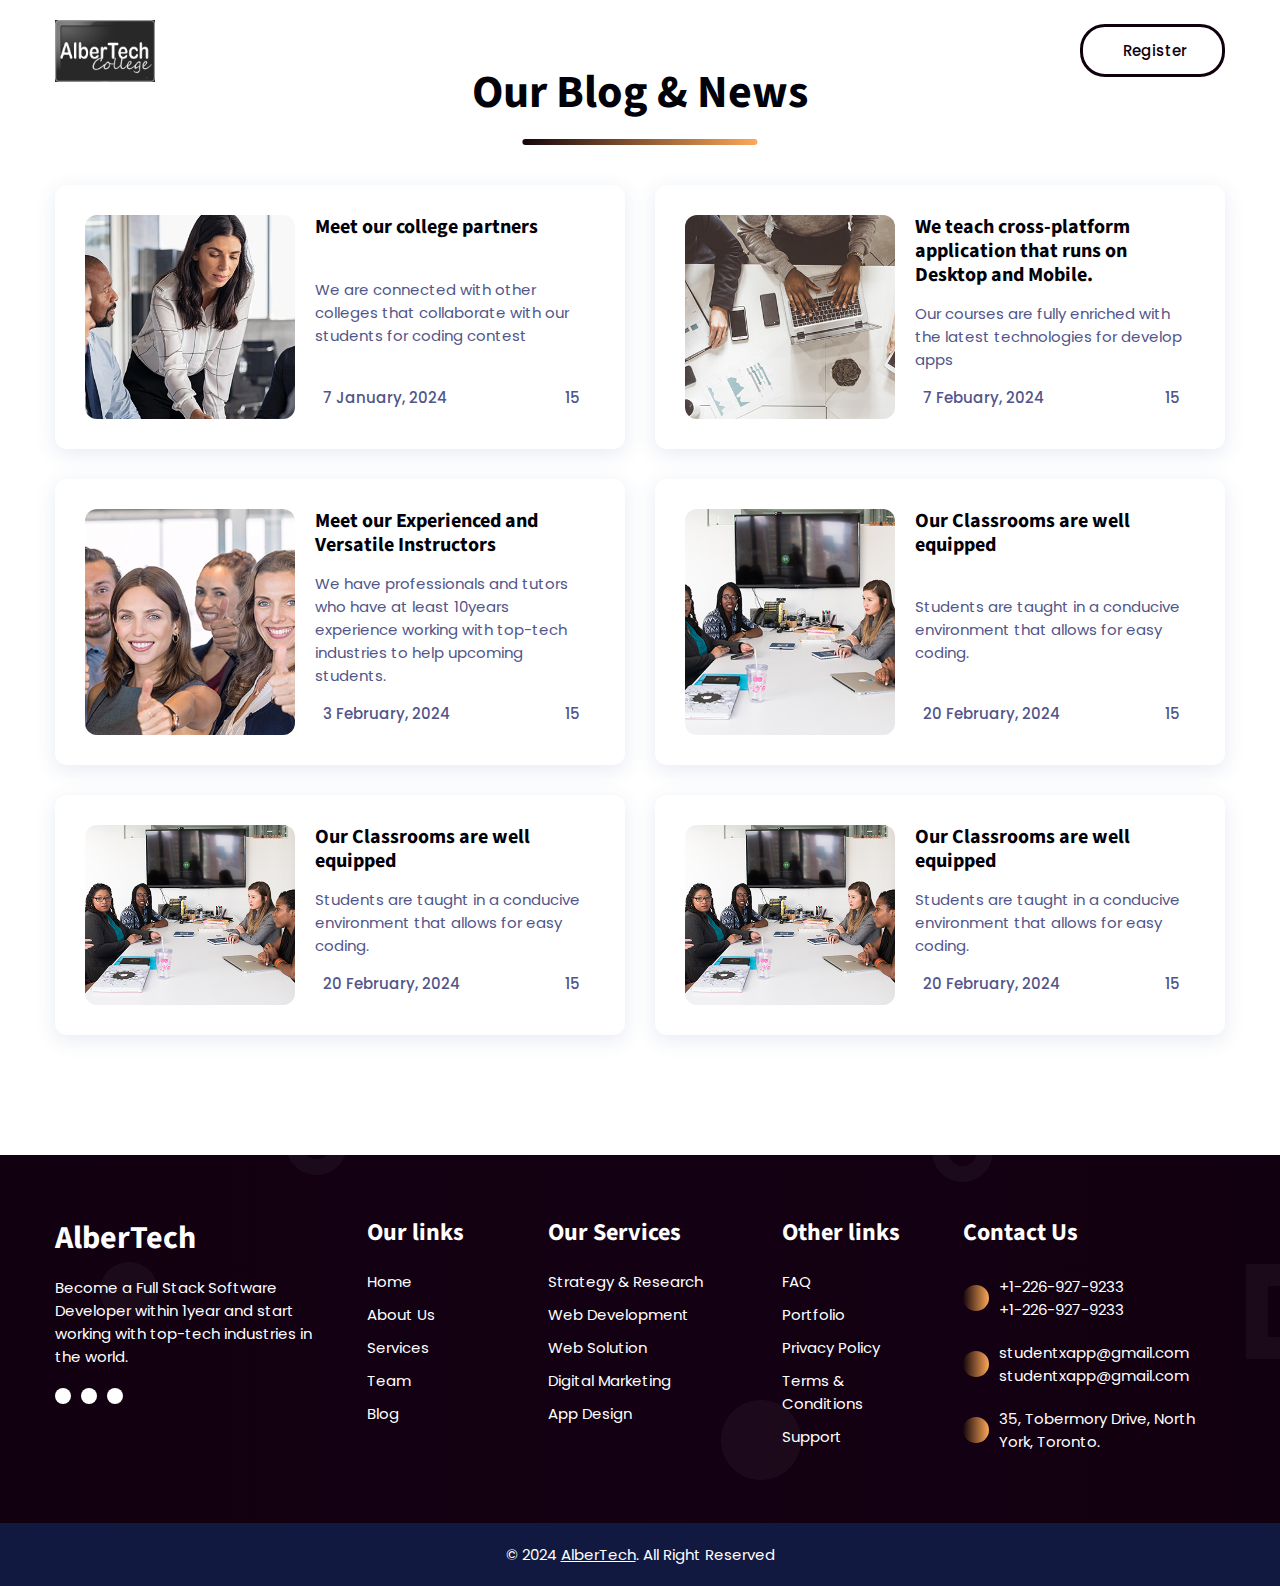
<file: blog.html>
<!DOCTYPE html>
<html lang="en">
<head>
  <meta charset="UTF-8">
  <meta http-equiv="X-UA-Compatible" content="IE=edge">
  <meta name="viewport" content="width=device-width, initial-scale=1.0">
  <title>Blog</title>

  <link rel="shortcut icon" href="./favicon.png" type="image/svg+xml">

  <link rel="stylesheet" href="./assets/css/style.css">

  <!-- 
    - google font link
  -->
  <link rel="preconnect" href="https://fonts.googleapis.com">
  <link rel="preconnect" href="https://fonts.gstatic.com" crossorigin>
  <link
    href="https://fonts.googleapis.com/css2?family=Poppins:wght@400;500;600&family=Source+Sans+Pro:wght@600;700&display=swap"
    rel="stylesheet">
</head>
    <body id="top">
        
      <!-- Header -->
      <header class="header" data-header>
        <div class="container">
    
          <div class="overlay" data-overlay></div>
    
          <a href="index.html">
            <h1 class="logo"><img src="favicon.png" alt="AlberTech" width="100" height="100"/></h1>
          </a>
    
          <nav class="navbar" data-navbar>
    
            <div class="navbar-top">
              <a href="index.html" class="logo">AlberTech College</a>
    
              <button class="nav-close-btn" aria-label="Close Menu" data-nav-close-btn>
                <ion-icon name="close-outline"></ion-icon>
              </button>
            </div>
    
            <ul class="navbar-list">
    
              <li class="navbar-item">
                <a href="#home" class="navbar-link" data-navbar-link>Home</a>
              </li>
    
              <li class="navbar-item">
                <a href="#about" class="navbar-link" data-navbar-link>About</a>
              </li>
    
              <li class="navbar-item">
                <a href="#courses" class="navbar-link" data-navbar-link>Courses</a>
              </li>
    
              <li class="navbar-item">
                <a href="#features" class="navbar-link" data-navbar-link>Features</a>
              </li>
    
              <li class="navbar-item">
                <a href="#blog" class="navbar-link" data-navbar-link>Projects</a>
              </li>
    
              <li class="navbar-item">
                <a href="#contact" class="navbar-link" data-navbar-link>Contact Us</a>
              </li>
    
            </ul>
    
          </nav>
    
          <a href="register.html" class="btn">
            <ion-icon name="chevron-forward-outline" aria-hidden="true"></ion-icon>
    
            <span>Register</span>
          </a>
    
          <button class="nav-open-btn" aria-label="Open Menu" data-nav-open-btn>
            <ion-icon name="menu-outline"></ion-icon>
          </button>
    
        </div>
      </header>


      <!-- Blog -->
      <main>
        <section class="section blog" id="blog">
          <div class="container">
            <h2 class="h2 section-title underline">Our Blog & News</h2>
            <ul class="blog-list" >
              <li>
                <div class="blog-card">
                  <figure class="banner">
                    <a href="page.html"> <!--link to new page content-->
                      <img src="./assets/images/blog-1.jpg" width="750" height="350" loading="lazy"
                        alt="Vestibulum massa arcu, consectetu pellentesque scelerisque." class="img-cover">
                    </a>
                  </figure>
                  <div class="content">
                    <h3 class="h3 title">
                      <a href="#">
                      Meet our college partners
                      </a>
                    </h3>
                    <p class="text">
                      We are connected with other colleges that collaborate with our students for coding contest
                    </p>
                    <div class="meta">
                      <div class="publish-date">
                        <ion-icon name="time-outline"></ion-icon>
                        <time datetime="2022-03-07">7 January, 2024</time>
                      </div>
                      <button class="comment" aria-label="Comment">
                        <ion-icon name="chatbubble-outline"></ion-icon>
                        <data value="15">15</data>
                      </button>
                      <button class="share" aria-label="Share">
                        <ion-icon name="share-social-outline"></ion-icon>
                      </button>
                    </div>
                  </div>
                </div>
              </li>
  
              <li>
                <div class="blog-card">
  
                  <figure class="banner">
                    <a href="page.html">
                      <img src="./assets/images/blog-2.jpg" width="750" height="350" loading="lazy"
                        alt="Quisque egestas iaculis felis eget placerat ut pulvinar mi." class="img-cover">
                    </a>
                  </figure>
  
                  <div class="content">
  
                    <h3 class="h3 title">
                      <a href="#">
                        We teach cross-platform application that runs on Desktop and Mobile.
                      </a>
                    </h3>
  
                    <p class="text">
                      Our courses are fully enriched with the latest technologies for develop apps
                    </p>
  
                    <div class="meta">
  
                      <div class="publish-date">
                        <ion-icon name="time-outline"></ion-icon>
  
                        <time datetime="2022-03-07">7 Febuary, 2024</time>
                      </div>
  
                      <button class="comment" aria-label="Comment">
                        <ion-icon name="chatbubble-outline"></ion-icon>
  
                        <data value="15">15</data>
                      </button>
  
                      <button class="share" aria-label="Share">
                        <ion-icon name="share-social-outline"></ion-icon>
                      </button>
  
                    </div>
  
            
                  </div>
  
                </div>
              </li>
  
              <li>
                <div class="blog-card">
  
                  <figure class="banner">
                    <a href="page.html">
                      <img src="./assets/images/blog-3.jpg" width="750" height="350" loading="lazy"
                        alt="Fusce sem ligula, imperdiet sed nisi sit amet, euismod posuere." class="img-cover">
                    </a>
                  </figure>
  
                  <div class="content">
  
                    <h3 class="h3 title">
                      <a href="#">
                        Meet our Experienced and Versatile Instructors
                      </a>
                    </h3>
  
                    <p class="text">
                      We have professionals and tutors who have at least 10years experience working with top-tech industries to help upcoming students. </p>
  
                    <div class="meta">
  
                      <div class="publish-date">
                        <ion-icon name="time-outline"></ion-icon>
  
                        <time datetime="2022-03-07">3 February, 2024</time>
                      </div>
  
                      <button class="comment" aria-label="Comment">
                        <ion-icon name="chatbubble-outline"></ion-icon>
  
                        <data value="15">15</data>
                      </button>
  
                      <button class="share" aria-label="Share">
                        <ion-icon name="share-social-outline"></ion-icon>
                      </button>
  
                    </div>
  
                  </div>
  
                </div>
              </li>
  
              <li>
                <div class="blog-card">
  
                  <figure class="banner">
                    <a href="page.html">
                      <img src="./assets/images/blog-4.jpg" width="750" height="350" loading="lazy"
                        alt="Donec feugiat mollis nisi in dignissim. Morbi sollicitudin quis." class="img-cover">
                    </a>
                  </figure>
  
                  <div class="content">
  
                    <h3 class="h3 title">
                      <a href="#">
                        Our Classrooms are well equipped
                      </a>
                    </h3>
  
                    <p class="text">
                      Students are taught in a conducive environment that allows for easy coding.
                    </p>
  
                    <div class="meta">
  
                      <div class="publish-date">
                        <ion-icon name="time-outline"></ion-icon>
  
                        <time datetime="2022-03-07">20 February, 2024</time>
                      </div>
  
                      <button class="comment" aria-label="Comment">
                        <ion-icon name="chatbubble-outline"></ion-icon>
  
                        <data value="15">15</data>
                      </button>
  
                      <button class="share" aria-label="Share">
                        <ion-icon name="share-social-outline"></ion-icon>
                      </button>
  
                    </div>
  
                  </div>
  
                </div>
              </li>
              <li>
                <div class="blog-card">
  
                  <figure class="banner">
                    <a href="page.html">
                      <img src="./assets/images/blog-4.jpg" width="750" height="350" loading="lazy"
                        alt="Donec feugiat mollis nisi in dignissim. Morbi sollicitudin quis." class="img-cover">
                    </a>
                  </figure>
  
                  <div class="content">
  
                    <h3 class="h3 title">
                      <a href="#">
                        Our Classrooms are well equipped
                      </a>
                    </h3>
  
                    <p class="text">
                      Students are taught in a conducive environment that allows for easy coding.
                    </p>
  
                    <div class="meta">
  
                      <div class="publish-date">
                        <ion-icon name="time-outline"></ion-icon>
  
                        <time datetime="2022-03-07">20 February, 2024</time>
                      </div>
  
                      <button class="comment" aria-label="Comment">
                        <ion-icon name="chatbubble-outline"></ion-icon>
  
                        <data value="15">15</data>
                      </button>
  
                      <button class="share" aria-label="Share">
                        <ion-icon name="share-social-outline"></ion-icon>
                      </button>
  
                    </div>
  
                  </div>
  
                </div>
              </li>

              <li>
                <div class="blog-card">
  
                  <figure class="banner">
                    <a href="page.html">
                      <img src="./assets/images/blog-4.jpg" width="750" height="350" loading="lazy"
                        alt="Donec feugiat mollis nisi in dignissim. Morbi sollicitudin quis." class="img-cover">
                    </a>
                  </figure>
  
                  <div class="content">
  
                    <h3 class="h3 title">
                      <a href="#">
                        Our Classrooms are well equipped
                      </a>
                    </h3>
  
                    <p class="text">
                      Students are taught in a conducive environment that allows for easy coding.
                    </p>
  
                    <div class="meta">
  
                      <div class="publish-date">
                        <ion-icon name="time-outline"></ion-icon>
  
                        <time datetime="2022-03-07">20 February, 2024</time>
                      </div>
  
                      <button class="comment" aria-label="Comment">
                        <ion-icon name="chatbubble-outline"></ion-icon>
  
                        <data value="15">15</data>
                      </button>
  
                      <button class="share" aria-label="Share">
                        <ion-icon name="share-social-outline"></ion-icon>
                      </button>
  
                    </div>
  
                  </div>
  
                </div>
              </li>
  
            </ul>
  
          </div>
        </section>

      </main>
    
       <!-- 
    - #FOOTER
  -->

  <footer class="footer" id="contact">

    <div class="footer-top section">
      <div class="container">

        <div class="footer-brand">

          <a href="#" class="logo">AlberTech</a>

          <p class="text">
            Become a Full Stack Software Developer within 1year and start working with top-tech industries in the world.
          </p>

          <ul class="social-list">

            <li>
              <a href="#" class="social-link">
                <ion-icon name="logo-facebook"></ion-icon>
              </a>
            </li>

            <li>
              <a href="#" class="social-link">
                <ion-icon name="logo-instagram"></ion-icon>
              </a>
            </li>

            <li>
              <a href="#" class="social-link">
                <ion-icon name="logo-twitter"></ion-icon>
              </a>
            </li>

          </ul>

        </div>

        <ul class="footer-list">

          <li>
            <p class="footer-list-title">Our links</p>
          </li>

          <li>
            <a href="#" class="footer-link">Home</a>
          </li>

          <li>
            <a href="#" class="footer-link">About Us</a>
          </li>

          <li>
            <a href="#" class="footer-link">Services</a>
          </li>

          <li>
            <a href="#" class="footer-link">Team</a>
          </li>

          <li>
            <a href="#" class="footer-link">Blog</a>
          </li>

        </ul>

        <ul class="footer-list">

          <li>
            <p class="footer-list-title">Our Services</p>
          </li>

          <li>
            <a href="#" class="footer-link">Strategy & Research</a>
          </li>

          <li>
            <a href="#" class="footer-link">Web Development</a>
          </li>

          <li>
            <a href="#" class="footer-link">Web Solution</a>
          </li>

          <li>
            <a href="#" class="footer-link">Digital Marketing</a>
          </li>

          <li>
            <a href="#" class="footer-link">App Design</a>
          </li>

        </ul>

        <ul class="footer-list">

          <li>
            <p class="footer-list-title">Other links</p>
          </li>

          <li>
            <a href="#" class="footer-link">FAQ</a>
          </li>

          <li>
            <a href="#" class="footer-link">Portfolio</a>
          </li>

          <li>
            <a href="#" class="footer-link">Privacy Policy</a>
          </li>

          <li>
            <a href="#" class="footer-link">Terms & Conditions</a>
          </li>

          <li>
            <a href="#" class="footer-link">Support</a>
          </li>

        </ul>

        <ul class="footer-list">

          <li>
            <p class="footer-list-title">Contact Us</p>
          </li>

          <li class="footer-item">

            <div class="footer-item-icon">
              <ion-icon name="call"></ion-icon>
            </div>

            <div>
              <a href="tel:+12269279233" class="footer-item-link">+1-226-927-9233</a>
              <a href="tel:+12269279233" class="footer-item-link">+1-226-927-9233</a>
            </div>

          </li>

          <li class="footer-item">

            <div class="footer-item-icon">
              <ion-icon name="mail"></ion-icon>
            </div>

            <div>
              <a href="mailto:studentxapp@gmail.com" class="footer-item-link">studentxapp@gmail.com</a>
              <a href="mailto:studentxapp@gmail.com" class="footer-item-link">studentxapp@gmail.com</a>
            </div>

          </li>

          <li class="footer-item">

            <div class="footer-item-icon">
              <ion-icon name="location"></ion-icon>
            </div>

            <address class="footer-item-link">
              35, Tobermory Drive, North York, Toronto.
            </address>

          </li>

        </ul>

      </div>
    </div>

    <div class="footer-bottom">
      <p class="copyright">
        &copy; 2024 <a href="#" class="copyright-link">AlberTech</a>. All Right Reserved
      </p>
    </div>

  </footer>

    </body>
</html>
</file>
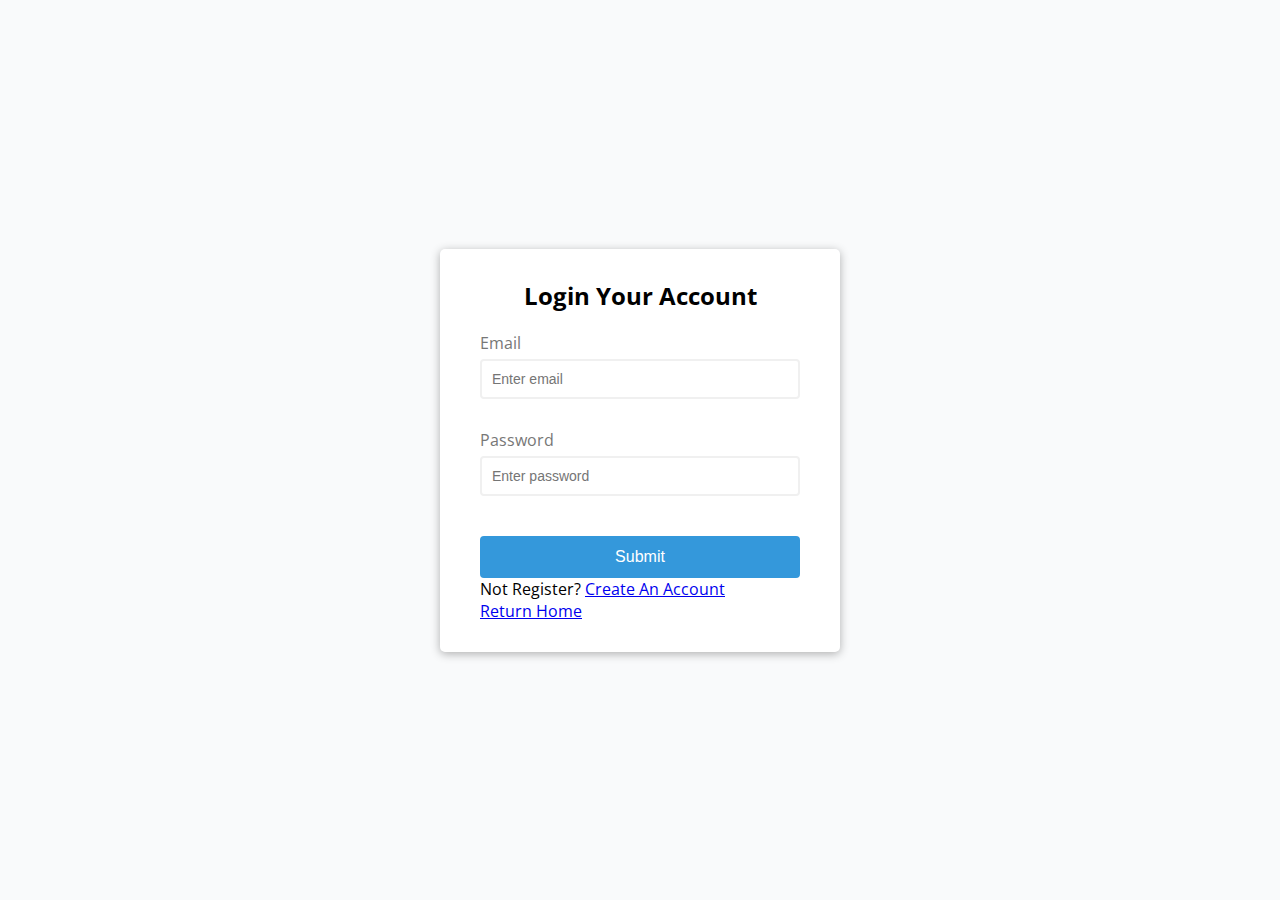
<file: login.html>
<!DOCTYPE html>
<html lang="en">

<head>
  <meta charset="UTF-8">
  <meta http-equiv="X-UA-Compatible" content="IE=edge">
  <meta name="viewport" content="width=device-width, initial-scale=1.0">
  <title>Login Portal - A Coding Camp</title>

  <link rel="shortcut icon" href="./favicon.png" type="image/svg+xml">

  <link rel="stylesheet" href="./assets/css/form.css">

  <!-- 
    - google font link
  -->
  <link rel="preconnect" href="https://fonts.googleapis.com">
  <link rel="preconnect" href="https://fonts.gstatic.com" crossorigin>
  <link
    href="https://fonts.googleapis.com/css2?family=Poppins:wght@400;500;600&family=Source+Sans+Pro:wght@600;700&display=swap"
    rel="stylesheet">
</head>

<body id="top">




    <div class="container">
      <form id="form" class="form">
        <h2>Login Your Account</h2>
        
        <div class="form-control">
          <label for="email">Email</label>
          <input type="text" id="email" placeholder="Enter email" />
          <small>Error Message</small>
        </div>
        <div class="form-control">
          <label for="password">Password</label>
          <input type="password" id="password" placeholder="Enter password" />
          <small>Error Message</small>
        </div>
    
        <button>Submit</button>
        Not Register? <a href="register.html">Create An Account</a><br />
        <a href="index.html">Return Home </a>
      </form>
    </div>
    <script src="script.js"></script>
  </body>
</html>
</file>
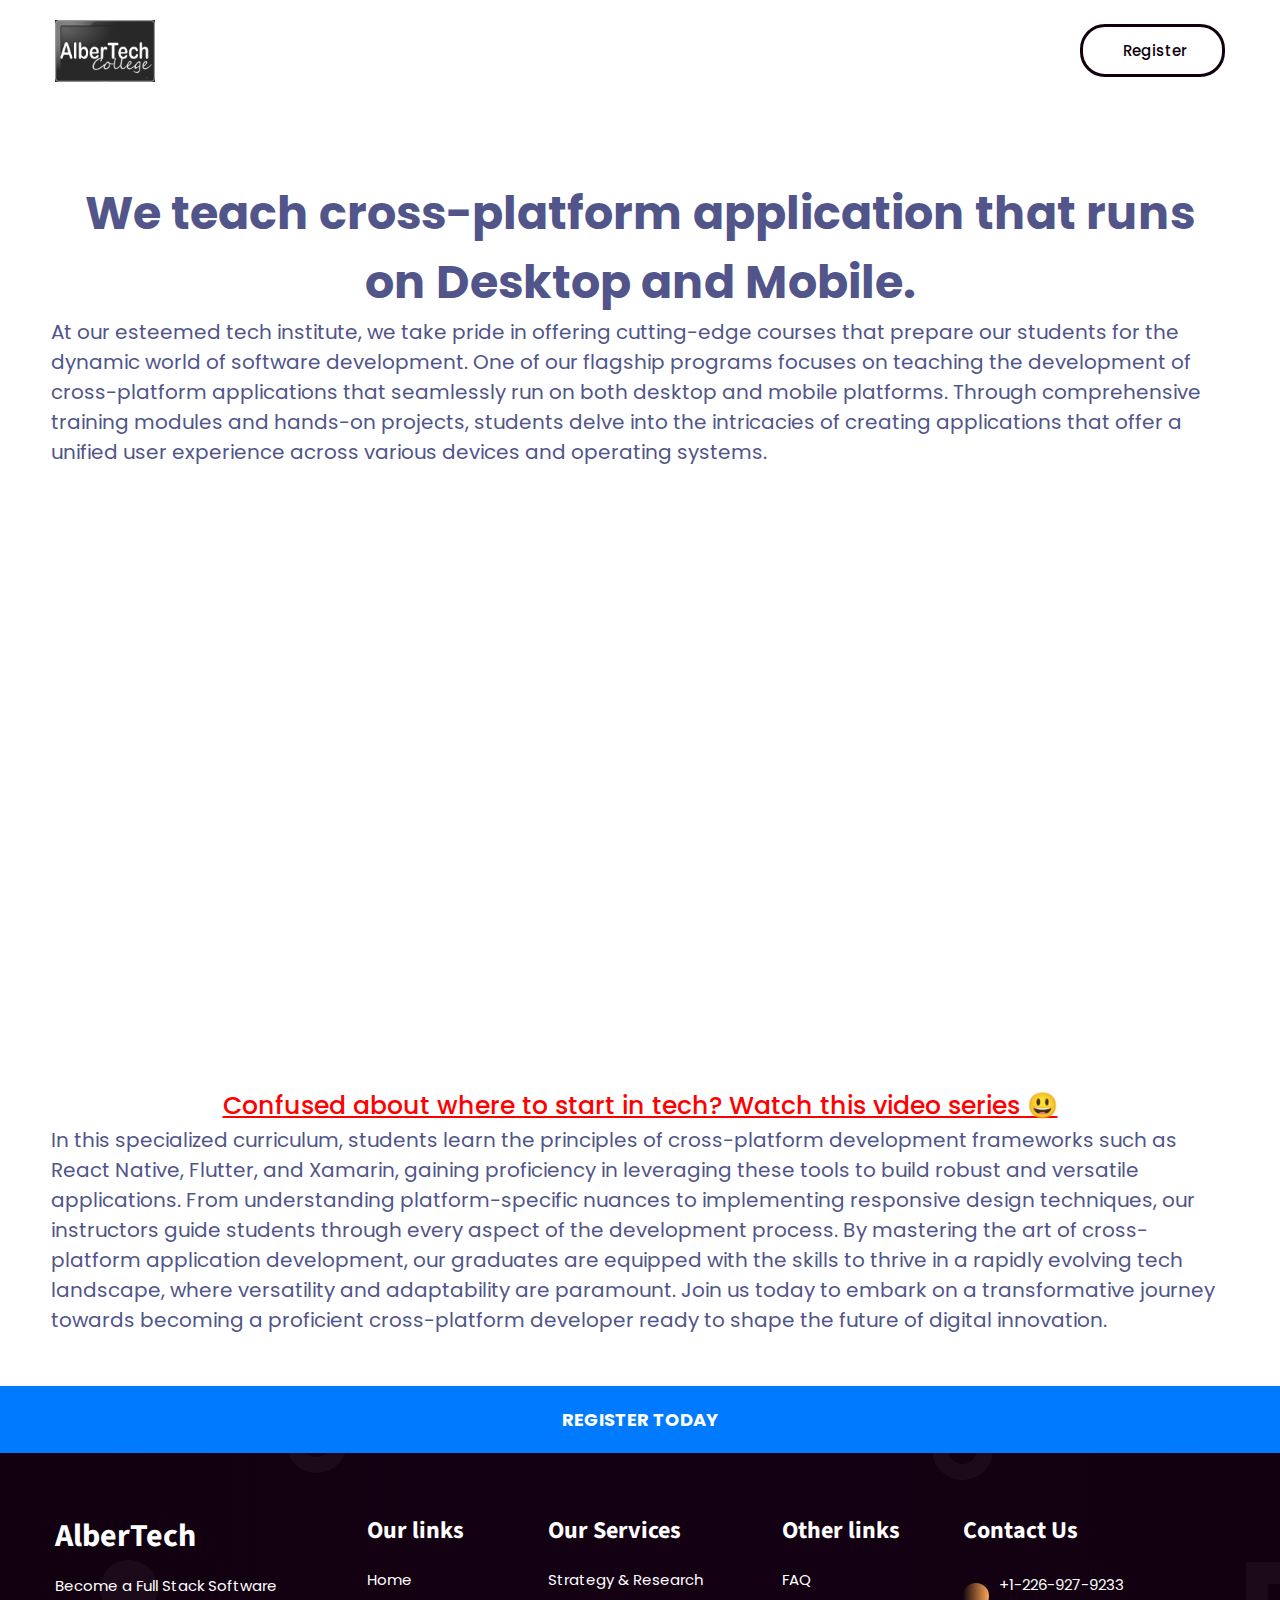
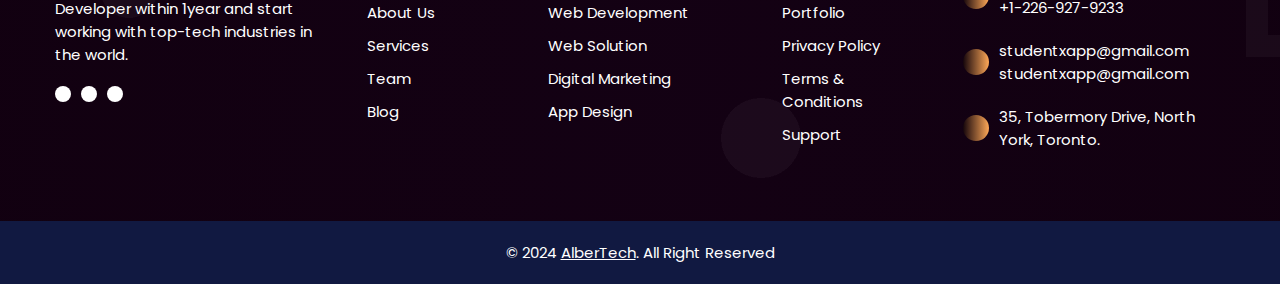
<file: page.html>
<!DOCTYPE html>
<html lang="en">
  <head>
    <meta charset="UTF-8" />
    <meta http-equiv="X-UA-Compatible" content="IE=edge" />
    <meta name="viewport" content="width=device-width, initial-scale=1.0" />
    <title>Blog</title>

    <link rel="shortcut icon" href="./favicon.png" type="image/svg+xml" />

    <link rel="stylesheet" href="./assets/css/style.css" />

    <!-- 
    - google font link
  -->
    <link rel="preconnect" href="https://fonts.googleapis.com" />
    <link rel="preconnect" href="https://fonts.gstatic.com" crossorigin />
    <link
      href="https://fonts.googleapis.com/css2?family=Poppins:wght@400;500;600&family=Source+Sans+Pro:wght@600;700&display=swap"
      rel="stylesheet"
    />
  </head>

  <body id="top">
    <!-- 
    - #HEADER
  -->

    <header class="header" data-header>
      <div class="container">
        <div class="overlay" data-overlay></div>

        <a href="index.html">
          <h1 class="logo">
            <img src="favicon.png" alt="AlberTech" width="100" height="100" />
          </h1>
        </a>

        <nav class="navbar" data-navbar>
          <div class="navbar-top">
            <a href="index.html" class="logo">AlberTech College</a>

            <button
              class="nav-close-btn"
              aria-label="Close Menu"
              data-nav-close-btn
            >
              <ion-icon name="close-outline"></ion-icon>
            </button>
          </div>

          <ul class="navbar-list">
            <li class="navbar-item">
              <a href="#home" class="navbar-link" data-navbar-link>Home</a>
            </li>

            <li class="navbar-item">
              <a href="#about" class="navbar-link" data-navbar-link>About</a>
            </li>

            <li class="navbar-item">
              <a href="#courses" class="navbar-link" data-navbar-link
                >Courses</a
              >
            </li>

            <li class="navbar-item">
              <a href="#features" class="navbar-link" data-navbar-link
                >Features</a
              >
            </li>

            <li class="navbar-item">
              <a href="#blog" class="navbar-link" data-navbar-link>Projects</a>
            </li>

            <li class="navbar-item">
              <a href="#contact" class="navbar-link" data-navbar-link
                >Contact Us</a
              >
            </li>
          </ul>
        </nav>

        <a href="register.html" class="btn">
          <ion-icon
            name="chevron-forward-outline"
            aria-hidden="true"
          ></ion-icon>

          <span>Register</span>
        </a>

        <button class="nav-open-btn" aria-label="Open Menu" data-nav-open-btn>
          <ion-icon name="menu-outline"></ion-icon>
        </button>
      </div>
    </header>

    <section id="page-body">
            <h1>
                We teach cross-platform application that runs on Desktop and Mobile.
            </h1>

            <p>

            At our esteemed tech institute, we take pride in offering cutting-edge courses that prepare our students for the dynamic world of software development. One of our flagship programs focuses on teaching the development of cross-platform applications that seamlessly run on both desktop and mobile platforms. Through comprehensive training modules and hands-on projects, students delve into the intricacies of creating applications that offer a unified user experience across various devices and operating systems.
            </p>

            <!-- Add the YouTube video below -->
           <figure>
            <div class="video-container">
                <iframe width="760" height="560" src="https://www.youtube.com/embed/CxD-pl3JBNE?si=VLenjxOjWU2rKRYi&autoplay=1&loop=1" title="YouTube video player" frameborder="0" allow="accelerometer; autoplay; clipboard-write; encrypted-media; gyroscope; picture-in-picture; web-share" allowfullscreen></iframe>
                </div>
            </figure> 
            <figcaption>
                Confused about where to start in tech? Watch this video series 😃
            </figcaption>
            <p>
                
                In this specialized curriculum, students learn the principles of cross-platform development frameworks such as React Native, Flutter, and Xamarin, gaining proficiency in leveraging these tools to build robust and versatile applications. From understanding platform-specific nuances to implementing responsive design techniques, our instructors guide students through every aspect of the development process. By mastering the art of cross-platform application development, our graduates are equipped with the skills to thrive in a rapidly evolving tech landscape, where versatility and adaptability are paramount. Join us today to embark on a transformative journey towards becoming a proficient cross-platform developer ready to shape the future of digital innovation.
            </p>
        </section>

        <a href="register.html" class="btn-start">
            <!-- <ion-icon name="chevron-forward-outline" aria-hidden="true"></ion-icon> -->
            <span>Register today</span>
          </a>

    <!-- 
    - #FOOTER
  -->

    <footer class="footer" id="contact">

    <div class="footer-top section">
      <div class="container">

        <div class="footer-brand">

          <a href="#" class="logo">AlberTech</a>

          <p class="text">
            Become a Full Stack Software Developer within 1year and start working with top-tech industries in the world.
          </p>

          <ul class="social-list">

            <li>
              <a href="#" class="social-link">
                <ion-icon name="logo-facebook"></ion-icon>
              </a>
            </li>

            <li>
              <a href="#" class="social-link">
                <ion-icon name="logo-instagram"></ion-icon>
              </a>
            </li>

            <li>
              <a href="#" class="social-link">
                <ion-icon name="logo-twitter"></ion-icon>
              </a>
            </li>

          </ul>

        </div>

        <ul class="footer-list">

          <li>
            <p class="footer-list-title">Our links</p>
          </li>

          <li>
            <a href="#" class="footer-link">Home</a>
          </li>

          <li>
            <a href="#" class="footer-link">About Us</a>
          </li>

          <li>
            <a href="#" class="footer-link">Services</a>
          </li>

          <li>
            <a href="#" class="footer-link">Team</a>
          </li>

          <li>
            <a href="#" class="footer-link">Blog</a>
          </li>

        </ul>

        <ul class="footer-list">

          <li>
            <p class="footer-list-title">Our Services</p>
          </li>

          <li>
            <a href="#" class="footer-link">Strategy & Research</a>
          </li>

          <li>
            <a href="#" class="footer-link">Web Development</a>
          </li>

          <li>
            <a href="#" class="footer-link">Web Solution</a>
          </li>

          <li>
            <a href="#" class="footer-link">Digital Marketing</a>
          </li>

          <li>
            <a href="#" class="footer-link">App Design</a>
          </li>

        </ul>

        <ul class="footer-list">

          <li>
            <p class="footer-list-title">Other links</p>
          </li>

          <li>
            <a href="#" class="footer-link">FAQ</a>
          </li>

          <li>
            <a href="#" class="footer-link">Portfolio</a>
          </li>

          <li>
            <a href="#" class="footer-link">Privacy Policy</a>
          </li>

          <li>
            <a href="#" class="footer-link">Terms & Conditions</a>
          </li>

          <li>
            <a href="#" class="footer-link">Support</a>
          </li>

        </ul>

        <ul class="footer-list">

          <li>
            <p class="footer-list-title">Contact Us</p>
          </li>

          <li class="footer-item">

            <div class="footer-item-icon">
              <ion-icon name="call"></ion-icon>
            </div>

            <div>
              <a href="tel:+12269279233" class="footer-item-link">+1-226-927-9233</a>
              <a href="tel:+12269279233" class="footer-item-link">+1-226-927-9233</a>
            </div>

          </li>

          <li class="footer-item">

            <div class="footer-item-icon">
              <ion-icon name="mail"></ion-icon>
            </div>

            <div>
              <a href="mailto:studentxapp@gmail.com" class="footer-item-link">studentxapp@gmail.com</a>
              <a href="mailto:studentxapp@gmail.com" class="footer-item-link">studentxapp@gmail.com</a>
            </div>

          </li>

          <li class="footer-item">

            <div class="footer-item-icon">
              <ion-icon name="location"></ion-icon>
            </div>

            <address class="footer-item-link">
              35, Tobermory Drive, North York, Toronto.
            </address>

          </li>

        </ul>

      </div>
    </div>

    <div class="footer-bottom">
      <p class="copyright">
        &copy; 2024 <a href="#" class="copyright-link">AlberTech</a>. All Right Reserved
      </p>
    </div>

  </footer>
  </body>
</html>
</file>
<file: assets/css/style.css>
:root {
  /**
   * colors
   */

  --st-patricks-blue: hsl(240, 82%, 2%);
  --amaranth-purple: hsl(335, 88%, 38%);
  --royal-blue-dark: #10000e;
  --chrome-yellow: hsl(39, 100%, 52%);
  --space-cadet-1: hsl(230, 41%, 25%);
  --space-cadet-2: hsl(230, 59%, 16%);
  --winter-sky_50: hsla(335, 87%, 53%, 0.5);
  --purple-navy: hsl(236, 26%, 43%);
  --ksu-purple: hsl(300, 90%, 4%);
  --winter-sky: hsl(335, 87%, 53%);
  --razzmatazz: hsl(336, 60%, 5%);
  --platinum: hsl(0, 0%, 90%);
  --black_70: hsla(0, 0%, 0%, 0.7);
  --rajah: hsl(29, 99%, 67%);
  --white: hsl(0, 0%, 100%);

  --gradient-1: linear-gradient(
    90deg,
    var(--royal-blue-dark) 0,
    var(--ksu-purple) 51%,
    var(--royal-blue-dark)
  );
  --gradient-2: linear-gradient(90deg, var(--razzmatazz), var(--rajah));

  /**
   * typography
   */

  --ff-source-sans-pro: "Source Sans Pro", sans-serif;
  --ff-poppins: "Poppins", sans-serif;

  --fs-1: 4.2rem;
  --fs-2: 3.8rem;
  --fs-3: 3.2rem;
  --fs-4: 2.5rem;
  --fs-5: 2.4rem;
  --fs-6: 2rem;
  --fs-7: 1.8rem;
  --fs-8: 1.5rem;

  --fw-500: 500;
  --fw-600: 600;
  --fw-700: 700;

  /**
   * border radius
   */

  --radius-4: 4px;
  --radius-12: 12px;

  /**
   * spacing
   */

  --section-padding: 60px;

  /**
   * transition
   */

  --transition-1: 0.15s ease;
  --transition-2: 0.35s ease;
  --cubic-in: cubic-bezier(0.51, 0.03, 0.64, 0.28);
  --cubic-out: cubic-bezier(0.33, 0.85, 0.56, 1.02);

  /**
   * shadow
   */

  --shadow: 0 5px 20px 1px hsla(220, 63%, 33%, 0.1);
}

/*-----------------------------------*\
  #RESET
\*-----------------------------------*/

*,
*::before,
*::after {
  margin: 0;
  padding: 0;
  box-sizing: border-box;
}

li {
  list-style: none;
}

a {
  text-decoration: none;
}

a,
img,
span,
input,
button,
ion-icon {
  display: block;
}

button,
input {
  background: none;
  border: none;
  font: inherit;
}

button {
  cursor: pointer;
}

input {
  width: 100%;
}

ion-icon {
  pointer-events: none;
}

img {
  height: auto;
}

address {
  font-style: normal;
}

html {
  font-family: var(--ff-poppins);
  font-size: 10px;
  scroll-behavior: smooth;
}

body {
  background-color: var(--white);
  color: var(--purple-navy);
  font-size: 1.6rem;
}

::-webkit-scrollbar {
  width: 10px;
}

::-webkit-scrollbar-track {
  background-color: hsl(0, 0%, 95%);
}

::-webkit-scrollbar-thumb {
  background-color: hsl(0, 0%, 80%);
}

::-webkit-scrollbar-thumb:hover {
  background-color: hsl(0, 0%, 70%);
}

/*-----------------------------------*\
  #REUSED STYLE
\*-----------------------------------*/

.container {
  padding-inline: 15px;
}

.h2,
.h3 {
  font-family: var(--ff-source-sans-pro);
}

.btn {
  background-color: rgb(255, 255, 255);
  background-size: 200%;
  color: #10000e;
  padding: 12px 35px;
  font-size: var(--fs-8);
  font-weight: var(--fw-500);
  border-radius: 25px;
  border: solid;
  border-color: #10000e;
  transition: var(--transition-2);
}

.btn:is(:hover, :focus) {
  background-position: right;
}

.w-100 {
  width: 100%;
  border-radius: 90px;
}

.banner-animation {
  animation: waveAnim 2s linear infinite alternate;
}

@keyframes waveAnim {
  0% {
    transform: translate(0, 0) rotate(0);
  }
  100% {
    transform: translate(2px, 2px) rotate(1deg);
  }
}

.section {
  padding-block: var(--section-padding);
}

.section-title {
  color: var(--st-patricks-blue);
  font-size: var(--fs-3);
  margin-block-end: 60px;
  max-width: max-content;
  margin-inline: auto;
}

.underline {
  position: relative;
}

.underline::before {
  content: "";
  position: absolute;
  bottom: -20px;
  left: 50%;
  transform: translateX(-50%);
  width: 70%;
  height: 6px;
  background-image: var(--gradient-2);
  border-radius: 10px;
}

:is(.service-card, .features-card) .title {
  color: var(--st-patricks-blue);
  font-size: var(--fs-4);
  font-weight: var(--fw-700);
}

:is(.service-card, .features-card, .blog-card) .text {
  font-size: var(--fs-8);
}

.img-cover {
  width: 100%;
  height: 100%;
  object-fit: cover;
}

/*-----------------------------------*\
  #HEADER
\*-----------------------------------*/

.header .btn {
  display: none;
}

.header {
  --color: var(--white);

  position: absolute;
  top: 0;
  left: 0;
  width: 100%;
  padding-block: 14px;
  z-index: 4;
  transition: var(--transition-1);
}

.header.active {
  --color: var(--st-patricks-blue);

  position: fixed;
  background-color: var(--white);
  box-shadow: 0 2px 30px hsla(0, 0%, 0%, 0.1);
}

.header .container {
  display: flex;
  justify-content: space-between;
  align-items: center;
  gap: 30px;
}

.logo {
  color: var(--color);
  font-family: var(--ff-source-sans-pro);
  font-size: var(--fs-3);
}

.nav-open-btn {
  color: var(--color);
  font-size: 32px;
  padding: 4px;
}

.navbar {
  background-color: var(--white);
  position: fixed;
  top: 0;
  left: -280px;
  width: 100%;
  max-width: 280px;
  min-height: 100%;
  padding: 20px;
  visibility: hidden;
  z-index: 2;
  transition: 0.25s var(--cubic-in);
}

.navbar.active {
  transform: translateX(280px);
  visibility: visible;
  transition: 0.5s var(--cubic-out);
}

.navbar-top {
  display: flex;
  justify-content: space-between;
  align-items: center;
  padding-block: 10px 30px;
}

.navbar-top .logo {
  color: var(--st-patricks-blue);
  font-size: 4.2rem;
  font-weight: var(--fw-700);
}

.nav-close-btn {
  color: var(--space-cadet-1);
  font-size: 2.8rem;
  padding: 4px;
}

.navbar-item:not(:last-child) {
  border-bottom: 1px solid var(--platinum);
}

.navbar-link {
  color: var(--space-cadet-1);
  font-size: var(--fs-8);
  font-weight: var(--fw-600);
  padding-block: 12px;
}

.overlay {
  position: fixed;
  inset: 0;
  background-color: var(--black_70);
  z-index: 1;
  opacity: 0;
  pointer-events: none;
  transition: var(--transition-2);
}

.overlay.active {
  opacity: 1;
  pointer-events: all;
}

/*-----------------------------------*\
  #HEADER
\*-----------------------------------*/

.hero {
  background-image: url("../images/hero-bg-bottom.png"),
    url("../images/hero-bg.png"), var(--gradient-1);
  background-repeat: no-repeat, no-repeat, no-repeat;
  background-position: -280px bottom, center, center;
  background-size: auto, cover, auto;
  padding-block-start: 120px;
  padding-block-end: var(--section-padding);
}

.hero-content {
  margin-block-end: 50px;
}

.hero-subtitle {
  color: var(--chrome-yellow);
  font-family: var(--ff-source-sans-pro);
  font-size: var(--fs-7);
  margin-block-end: 15px;
}

.hero-title {
  color: var(--white);
  font-size: var(--fs-1);
  margin-block-end: 20px;
}

.hero-text {
  color: var(--white);
  font-size: var(--fs-8);
  margin-block-end: 30px;
}

/*-----------------------------------*\
  #ABOUT
\*-----------------------------------*/

.about-banner {
  margin-block-end: 30px;
}

.about .section-title {
  margin-inline: 0;
}

.about .underline::before {
  left: 0;
  transform: translateX(0);
}

.about-text {
  font-size: var(--fs-8);
  margin-block-end: 20px;
}

.stats-list {
  display: grid;
  gap: 30px;
}

.stats-card {
  text-align: center;
  padding: 15px;
  box-shadow: var(--shadow);
  border-radius: var(--radius-12);
}

.stats-title {
  color: var(--st-patricks-blue);
  font-size: var(--fs-2);
  font-weight: var(--fw-700);
}

.stats-text {
  font-size: var(--fs-8);
}

/*-----------------------------------*\
  #SERVICE
\*-----------------------------------*/

.service-list {
  display: grid;
  gap: 30px;
}

.service-card {
  padding: 30px;
  box-shadow: var(--shadow);
  border-radius: var(--radius-12);
}

.service-card .card-icon .img {
  align-items: center;
}

.service-card .card-icon {
  background-image: url("../images/service-banner-pattern.png");
  background-repeat: no-repeat;
  background-size: contain;
  background-color: hsla(335, 87%, 53%, 0.12);
  aspect-ratio: 1 / 1;
  max-width: 165px;
  display: grid;
  place-content: center;
  margin-inline: auto;
  transition: var(--transition-1);
  border-radius: 70px;
}

.service-card:hover .card-icon {
  background-color: var(--winter-sky);
}

.service-card .card-icon ion-icon {
  font-size: 5rem;
  color: var(--winter-sky);
  --ionicon-stroke-width: 20px;
  transition: var(--transition-1);
}

.service-card:hover .card-icon ion-icon {
  color: var(--white);
}

.service-card .title {
  text-align: center;
  margin-block-end: 15px;
}

.service-card .text {
  text-align: center;
  margin-block-end: 20px;
}

.service-card .card-btn {
  margin-inline: auto;
  padding: 15px;
  border: 1px solid var(--winter-sky);
  border-radius: 50%;
  color: var(--winter-sky);
  transition: var(--transition-1);
}

.service-card .card-btn:is(:hover, :focus) {
  color: var(--white);
  background-color: var(--winter-sky);
}

/*-----------------------------------*\
  #FEATURE
\*-----------------------------------*/

.features-list > li:first-child {
  margin-block-end: 30px;
}

.features-card {
  display: flex;
  align-items: flex-start;
  gap: 20px;
}

.features-card .icon {
  background-image: var(--gradient-1);
  background-size: 200%;
  color: var(--white);
  min-width: max-content;
  max-width: max-content;
  font-size: 36px;
  padding: 22px;
  border-radius: 50%;
}

.features-card .icon ion-icon {
  --ionicon-stroke-width: 20px;
}

.features-card .title {
  margin-block-end: 10px;
}

.features-banner {
  margin-block: 40px;
}

.features-banner > img {
  max-width: max-content;
  margin-inline: auto;
}

/*-----------------------------------*\
  #BLOG
\*-----------------------------------*/

.blog {
  padding-block-end: 120px;
}

.blog-list {
  display: grid;
  gap: 30px;
}

.blog-card {
  padding: 20px;
  box-shadow: var(--shadow);
  border-radius: var(--radius-12);
}

.blog-card .banner {
  border-radius: var(--radius-12);
  overflow: hidden;
  margin-block-end: 15px;
}

.blog-card .banner img {
  transition: var(--transition-2);
}

.blog-card .banner a:is(:hover, :focus) img {
  transform: scale(1.1);
}

.blog-card .title {
  color: var(--st-patricks-blue);
  font-size: var(--fs-6);
  line-height: 1.2;
  margin-block-end: 15px;
}

.blog-card .title > a {
  color: inherit;
}

.blog-card .title > a:is(:hover, :focus) {
  color: var(--razzmatazz);
}

.blog-card .text {
  margin-block-end: 15px;
}

.blog-card .meta {
  display: flex;
  justify-content: space-between;
  align-items: center;
  gap: 15px;
  font-size: var(--fs-8);
  color: var(--purple-navy);
  font-weight: var(--fw-500);
  padding-block-end: 10px;
}

.blog-card .meta ion-icon {
  color: var(--winter-sky);
  font-size: 22px;
  --ionicon-stroke-width: 35px;
}

.publish-date,
.comment {
  display: flex;
  align-items: center;
  gap: 8px;
}

.comment {
  color: inherit;
  margin-inline-start: auto;
}

/*-----------------------------------*\
  #FOOTER
\*-----------------------------------*/

.footer {
  font-size: var(--fs-8);
}

.footer a {
  color: inherit;
}

.footer-top {
  background-image: url("../images/footer-bg.png"), var(--gradient-1);
  background-repeat: no-repeat;
  background-size: auto, 200%;
  background-position: center, center;
  color: var(--white);
}

.footer-brand {
  margin-block-end: 30px;
}

.footer-brand .logo {
  font-weight: var(--fw-700);
  margin-block-end: 15px;
}

.footer-brand .text {
  font-size: var(--fs-8);
  margin-block-end: 20px;
}

.social-list {
  display: flex;
  justify-content: flex-start;
  align-items: center;
  gap: 10px;
}

.footer-top .social-link {
  background-color: var(--white);
  color: var(--winter-sky);
  font-size: 18px;
  padding: 8px;
  border-radius: 50%;
}

.footer-top .social-link:is(:hover, :focus) {
  background-image: var(--gradient-2);
  color: var(--white);
}

.footer-list:not(:last-child) {
  margin-block-end: 25px;
}

.footer-list-title {
  font-family: var(--ff-source-sans-pro);
  font-size: var(--fs-5);
  font-weight: var(--fw-700);
  margin-block-end: 15px;
}

.footer-link {
  padding-block: 5px;
}

:is(.footer-link, .footer-item-link):not(address):is(:hover, :focus) {
  text-decoration: underline;
}

.footer-item {
  display: flex;
  justify-content: flex-start;
  align-items: center;
  gap: 10px;
  padding-block: 10px;
}

.footer-item-icon {
  background-image: var(--gradient-2);
  padding: 13px;
  border-radius: 50%;
}

.footer-bottom {
  background-color: var(--space-cadet-2);
  padding: 20px;
  text-align: center;
  color: var(--white);
}

.copyright-link {
  display: inline-block;
  text-decoration: underline;
}

.copyright-link:is(:hover, :focus) {
  text-decoration: none;
}

/*-----------------------------------*\
  #GO TO TOP
\*-----------------------------------*/

.go-top {
  position: fixed;
  bottom: 0;
  right: 15px;
  background-color: var(--winter-sky);
  color: var(--white);
  font-size: 2rem;
  padding: 14px;
  border-radius: var(--radius-4);
  box-shadow: -3px 3px 15px var(--winter-sky_50);
  z-index: 2;
  visibility: hidden;
  opacity: 0;
  transition: var(--transition-1);
}

.go-top.active {
  visibility: visible;
  opacity: 1;
  transform: translateY(-15px);
}

/*-----------------------------------*\
  #MEDIA QUERIES
\*-----------------------------------*/

/**
 * responsive for larger than 550px screen
 */

@media (min-width: 550px) {
  /**
   * REUSED STYLE
   */

  .container {
    max-width: 550px;
    margin-inline: auto;
  }

  .section-title {
    --fs-3: 3.6rem;
  }

  /**
   * HEADER
   */

  .header .btn {
    display: flex;
    align-items: center;
    gap: 5px;
    margin-inline-start: auto;
  }

  /**
   * ABOUT
   */

  .stats-list {
    grid-template-columns: repeat(3, 1fr);
  }

  /**
   * BLOG
   */

  .blog-card {
    display: grid;
    grid-template-columns: 0.75fr 1fr;
    gap: 20px;
    padding: 30px;
  }

  .blog-card .banner {
    margin-block-end: 0;
  }

  .blog-card .banner a {
    height: 100%;
  }

  /**
   * FOOTER
   */

  .footer-brand,
  .footer-list:not(:last-child) {
    margin-block-end: 0;
  }

  .footer-top .container {
    display: grid;
    grid-template-columns: 1fr 1fr;
    gap: 30px 50px;
  }
}

/**
 * responsive for larger than 768px screen
 */

@media (min-width: 768px) {
  /**
   * REUSED STYLE
   */

  .container {
    max-width: 720px;
  }

  /**
   * HERO
   */

  .hero {
    min-height: 600px;
    display: grid;
    place-items: center;
  }

  /* .hero-banner .img {
    border-radius: 900px;
    
  } */

  .hero-content {
    margin-block-end: 0;
  }

  .hero .container {
    display: grid;
    grid-template-columns: 1fr 1fr;
    align-items: center;
    gap: 30px;
  }

  /**
   * SERVICE
   */

  .service-list {
    grid-template-columns: 1fr 1fr;
  }

  /**
   * FEATURES
   */

  .features-list > li:first-child {
    margin-block-end: 0;
  }

  .features-list {
    display: grid;
    grid-template-columns: 1fr 1fr;
    gap: 25px;
  }

  /**
   * FOOTER
   */

  .footer-top .container {
    grid-template-columns: repeat(3, 1fr);
  }
}

/**
 * responsive for larger than 992px screen
 */

@media (min-width: 992px) {
  /**
   * CUSTOM PROPERTY
   */

  :root {
    /**
     * typography
     */

    --fs-1: 5.4rem;
  }

  /**
   * REUSED STYLE
   */

  .container {
    max-width: 950px;
  }

  /**
   * HEADER
   */

  .header {
    padding-block: 20px;
  }

  .overlay,
  .nav-open-btn,
  .navbar-top {
    display: none;
  }

  .navbar,
  .navbar.active {
    all: unset;
    margin-inline-start: auto;
  }

  .header .btn {
    margin-inline-start: 0;
  }

  .navbar-list {
    display: flex;
    gap: 25px;
  }

  .navbar-item:not(:last-child) {
    border-bottom: none;
  }

  .navbar-link {
    color: var(--color);
  }

  /**
   * HERO
   */

  .hero {
    min-height: 700px;
  }

  /**
   * ABOUT
   */

  .about .container {
    display: grid;
    grid-template-columns: 1fr 1fr;
    gap: 30px;
  }

  /**
   * SERVICE
   */

  .service-list {
    grid-template-columns: repeat(3, 1fr);
  }

  /**
   * FEATURES
   */

  .features-list {
    grid-template-columns: 1fr;
  }

  .features .container {
    display: grid;
    grid-template-columns: repeat(3, 1fr);
    gap: 30px;
  }

  .features .section-title {
    grid-column: 1 / 4;
  }

  .features-banner {
    margin-block: 0;
    display: grid;
    place-items: center;
  }

  /**
   * FOOTER
   */

  .footer-top .container {
    grid-template-columns: repeat(4, 1fr);
  }

  .footer-brand {
    grid-column: 1 / 5;
  }

  .footer-brand .text {
    max-width: 45ch;
  }
}

/**
 * responsive for larger than 1200px screen
 */

@media (min-width: 1200px) {
  /**
   * REUSED STYLE
   */

  .container {
    max-width: 1200px;
  }

  .section-title {
    --fs-3: 4.6rem;
  }

  /**
   * HERO
   */

  .hero {
    min-height: 800px;
  }

  /**
   * BLOG
   */

  .blog-list {
    grid-template-columns: 1fr 1fr;
  }

  .blog-card {
    height: 100%;
  }

  .blog-card .content {
    display: flex;
    flex-direction: column;
    justify-content: space-between;
  }

  /**
   * FOOTER
   */

  .footer-top .container {
    grid-template-columns: 1fr 0.5fr 0.7fr 0.5fr 1fr;
  }

  .footer-brand {
    grid-column: auto;
  }
}

/*-----------------------------------*\
  #Blog
\*-----------------------------------*/

#see-more-blog {
  text-align: center;
  padding-top: 40px;
}

/*-----------------------------------*\
  #Page-body
\*-----------------------------------*/
#page-body {
  padding-top: 100px;
  display: block;
  padding-top: 14%;
  padding-left: 4%;
  padding-right: 4%;
  padding-bottom: 4%;
}

#page-body h1 {
  text-align: center;
  font-size: 46px;
}

#page-body p {
  text-align: left;
  font-size: 20px;
}

.video-container {
  display: flex;
  justify-content: center;
  align-items: center;
  margin: 30px; /* Adjust margin as needed */
}

figcaption {
  text-align: center;
  font-size: 25px;
  text-decoration: underline;
  font-weight: 500;
  color: red;
}

.btn-start {
  display: flex;
  justify-content:space-evenly;
  align-items: center;
  padding: 20px 40px; /* Adjust padding as needed */
  font-size: 18px; /* Adjust font size as needed */
  font-weight: bold; /* Adjust font weight as needed */
  text-transform: uppercase; /* Adjust text transformation as needed */
  color: white;
  background-color: #007bff; /* Adjust background color as needed */
  border: none;
  cursor: pointer;
  transition: background-color 0.3s ease; /* Add smooth transition effect */
}

.btn-start:hover {
  background-color: #0056b3; /* Adjust hover background color as needed */
}
</file>
<file: assets/css/form.css>
/* FORM VALIDATION */

@import url('https://fonts.googleapis.com/css?family=Open+Sans&dispay=swap');

:root {
  --success-color: #23cc71;
  --error-color: #e74c3c;
}

* {
  box-sizing: border-box;
}

body {
  background-color: #f9fafb;
  font-family: 'Open Sans', sans-serif;
  display: flex;
  align-items: center;
  justify-content: center;
  min-height: 100vh;
  margin: 0;
}

.container {
  background-color: #fff;
  border-radius: 5px;
  box-shadow: 0 2px 10px rgba(0, 0, 0, 0.3);
  width: 400px;
}

h2 {
  text-align: center;
  margin: 0 0 20px;
}

.form {
  padding: 30px 40px;
}

.form-control {
  margin-bottom: 10px;
  padding-bottom: 20px;
  position: relative;
}

.form-control label {
  color: #777;
  display: block;
  margin-bottom: 5px;
}

.form-control input {
  border: 2px solid #f0f0f0;
  border-radius: 4px;
  display: block;
  width: 100%;
  padding: 10px;
  font-size: 14px;
}

.form-control input:focus {
  outline: 0;
  border-color: #777;
}

.form-control.success input {
  border-color: var(--success-color);
}

.form-control.error input {
  border-color: var(--error-color);
}

.form-control small {
  color: var(--error-color);
  position: absolute;
  bottom: 0;
  left: 0;
  visibility: hidden;
}

.form-control.error small {
  visibility: visible;
}

.form button {
  cursor: pointer;
  background-color: #3498db;
  border: 2px solid #3498db;
  border-radius: 4px;
  color: #fff;
  display: block;
  font-size: 16px;
  padding: 10px;
  margin-top: 20px;
  width: 100%;
}
</file>
